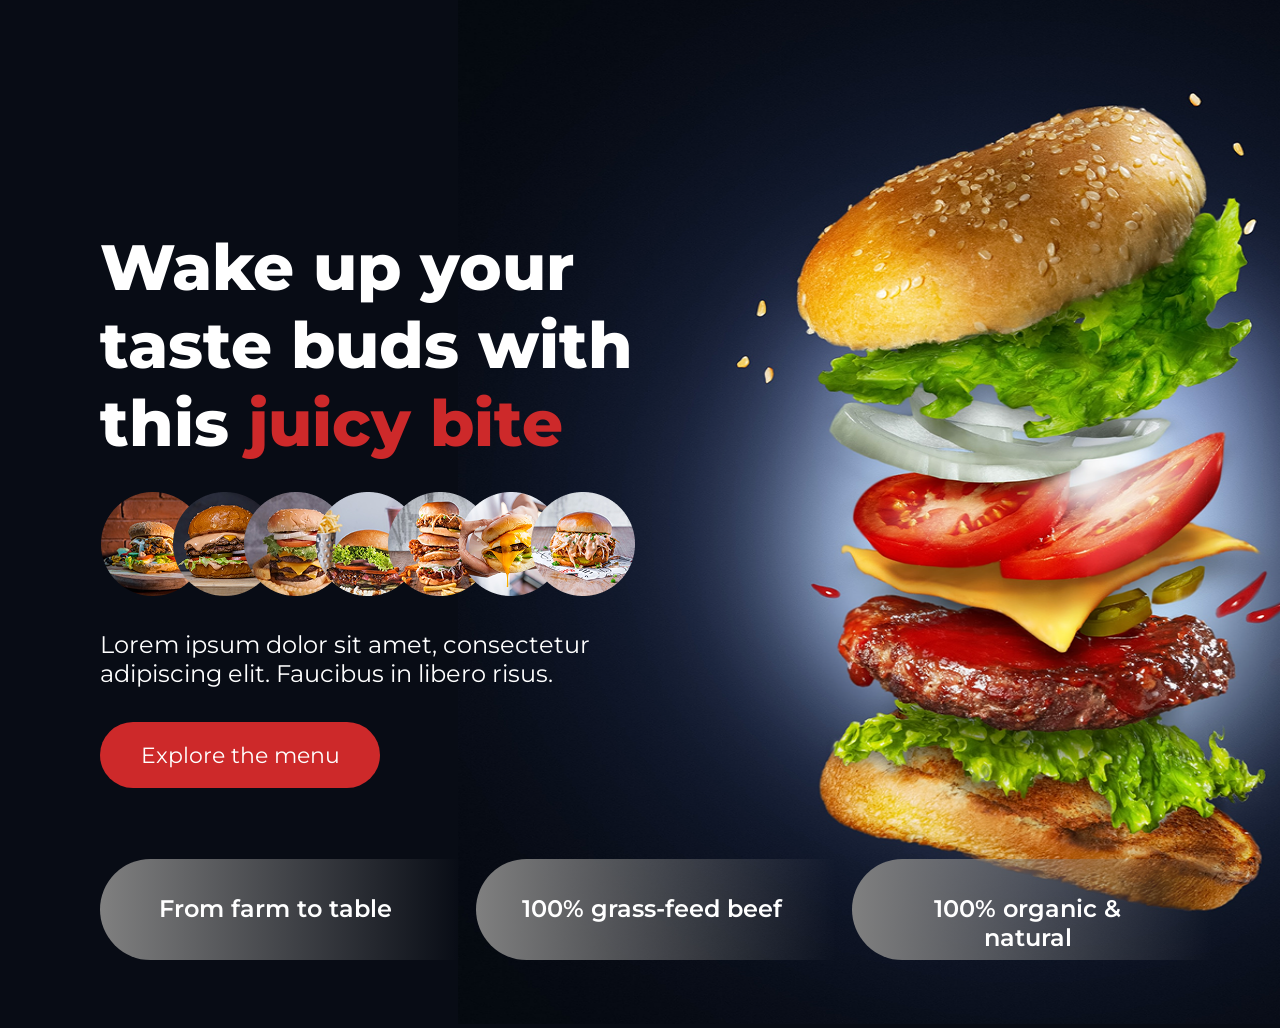
<file: projetot/index.html>
<!doctype html>
<html lang="pt-BR">
  <head>
    <meta charset="UTF-8" />
    <link rel="stylesheet" href="assets/css/style.css" />
    <title>Menu</title>
  </head>
  <body>
    <div class="hero-image">
      <img src="assets/img/Suplemo.png" alt="" />
    </div>
    <div class="contnet">
      <div class="contnet-title">
        <span class="branco"
          >Wake up your<br />
          taste buds with <br />
          this
        </span>
        <span class="vermelho">juicy bite</span>
      </div>
      <div class="contnet-image">
        <img src="assets/img/Hamburguer1.png" id="img1" />
        <img src="assets/img/Hamburguer2.png" id="img2" />
        <img src="assets/img/Hamburguer3.png" id="img3" />
        <img src="assets/img/Hamburguer4.png" id="img4" />
        <img src="assets/img/Hamburguer5.png" id="img5" />
        <img src="assets/img/Hamburguer6.png" id="img6" />
        <img src="assets/img/Hamburguer7.png" id="img7" />
      </div>
      <div class="contnet-text">
        Lorem ipsum dolor sit amet, consectetur <br />
        adipiscing elit. Faucibus in libero risus.
      </div>
      <div class="contnet-button">
        <div class="primary-button">Explore the menu</div>
      </div>
    </div>
    <div class="midle-line">
      <div class="list">
        <div class="item">
          <div class="text">From farm to table</div>
        </div>
        <div class="item">
          <div class="text">100% grass-feed beef</div>
        </div>
        <div class="item">
          <div class="text">100% organic & natural</div>
        </div>
      </div>
    </div>
  </body>
</html>
</file>
<file: projetot/assets/css/style.css>
@import url("https://fonts.googleapis.com/css2?family=Montserrat:ital,wght@0,100..900;1,100..900&display=swap");

body {
  margin: 0;
  padding: 0;
  box-sizing: border-box;
  background-color: #080c15;
  position: relative;
}

.hero-image img {
  width: 1072px;
  height: 1024px;
  margin-left: 458px;
}

.contnet {
  width: 539px;
  height: 582px;
  margin-left: 100px;
  margin-top: -800px;
}

.contnet-title {
  font-family: "Montserrat", sans-serif;
  font-size: 64px;
  font-weight: 800;
}
.branco {
  color: #ffffff;
}
.vermelho {
  color: #cd292a;
}
.contnet-image {
  width: 536px;
  height: 104px;
  margin-top: 30px;
  display: flex;
  align-items: center;
  justify-content: space-around;
}

#img1 {
  width: 104px;
  height: 104px;
  display: flex;
}
#img2 {
  width: 104px;
  height: 104px;
  display: flex;
  margin-left: -35px;
}
#img3 {
  width: 104px;
  height: 104px;
  display: flex;
  margin-left: -35px;
}
#img4 {
  width: 104px;
  height: 104px;
  display: flex;
  margin-left: -35px;
}
#img5 {
  width: 104px;
  height: 104px;
  display: flex;
  margin-left: -35px;
}
#img6 {
  width: 104px;
  height: 104px;
  display: flex;
  margin-left: -35px;
}
#img7 {
  width: 104px;
  height: 104px;
  display: flex;
  margin-left: -35px;
}

.contnet-text {
  font-family: "Montserrat", sans-serif;
  font-size: 24px;
  font-weight: 400;
  color: #ffffff;
  margin-top: 34px;
}

.primary-button {
  width: 280px;
  height: 66px;
  font-family: "Montserrat", medium;
  font-size: 22px;
  background-color: #cd292a;
  color: #ffffff;
  display: flex;
  align-items: center;
  justify-content: center;
  border-radius: 40px;
  margin-top: 34px;
  cursor: pointer;
}

.primary-button:hover {
  background-color: #ffffff;
  color: #cd292a;
}

.midle-line {
  width: 100%;
  height: 150px;
  display: flex;
  align-items: center;
  justify-content: center;
}

.list {
  width: 1112px;
  height: 101px;
  display: flex;
  align-items: center;
  justify-content: center;
  position: absolute;
  text-align: center;
  top: 859px;
  left: 100px;
  gap: 16px;
}

.item {
  width: 360px;
  height: 101px;
  background-image: linear-gradient(to right, gray, rgba(255, 255, 255, 0));
  border-top-left-radius: 70px;
  border-bottom-left-radius: 70px;
}
.item:hover {
  background-color: #cd292a;
  color: white;
}

.text {
  font-family: "Montserrat", sans-serif;
  font-size: 24px;
  font-weight: 600;
  width: 281px;
  height: 29px;
  color: #ffffff;
  margin-left: 35px;
  margin-top: 35px;
  text-align: center;
}
</file>
